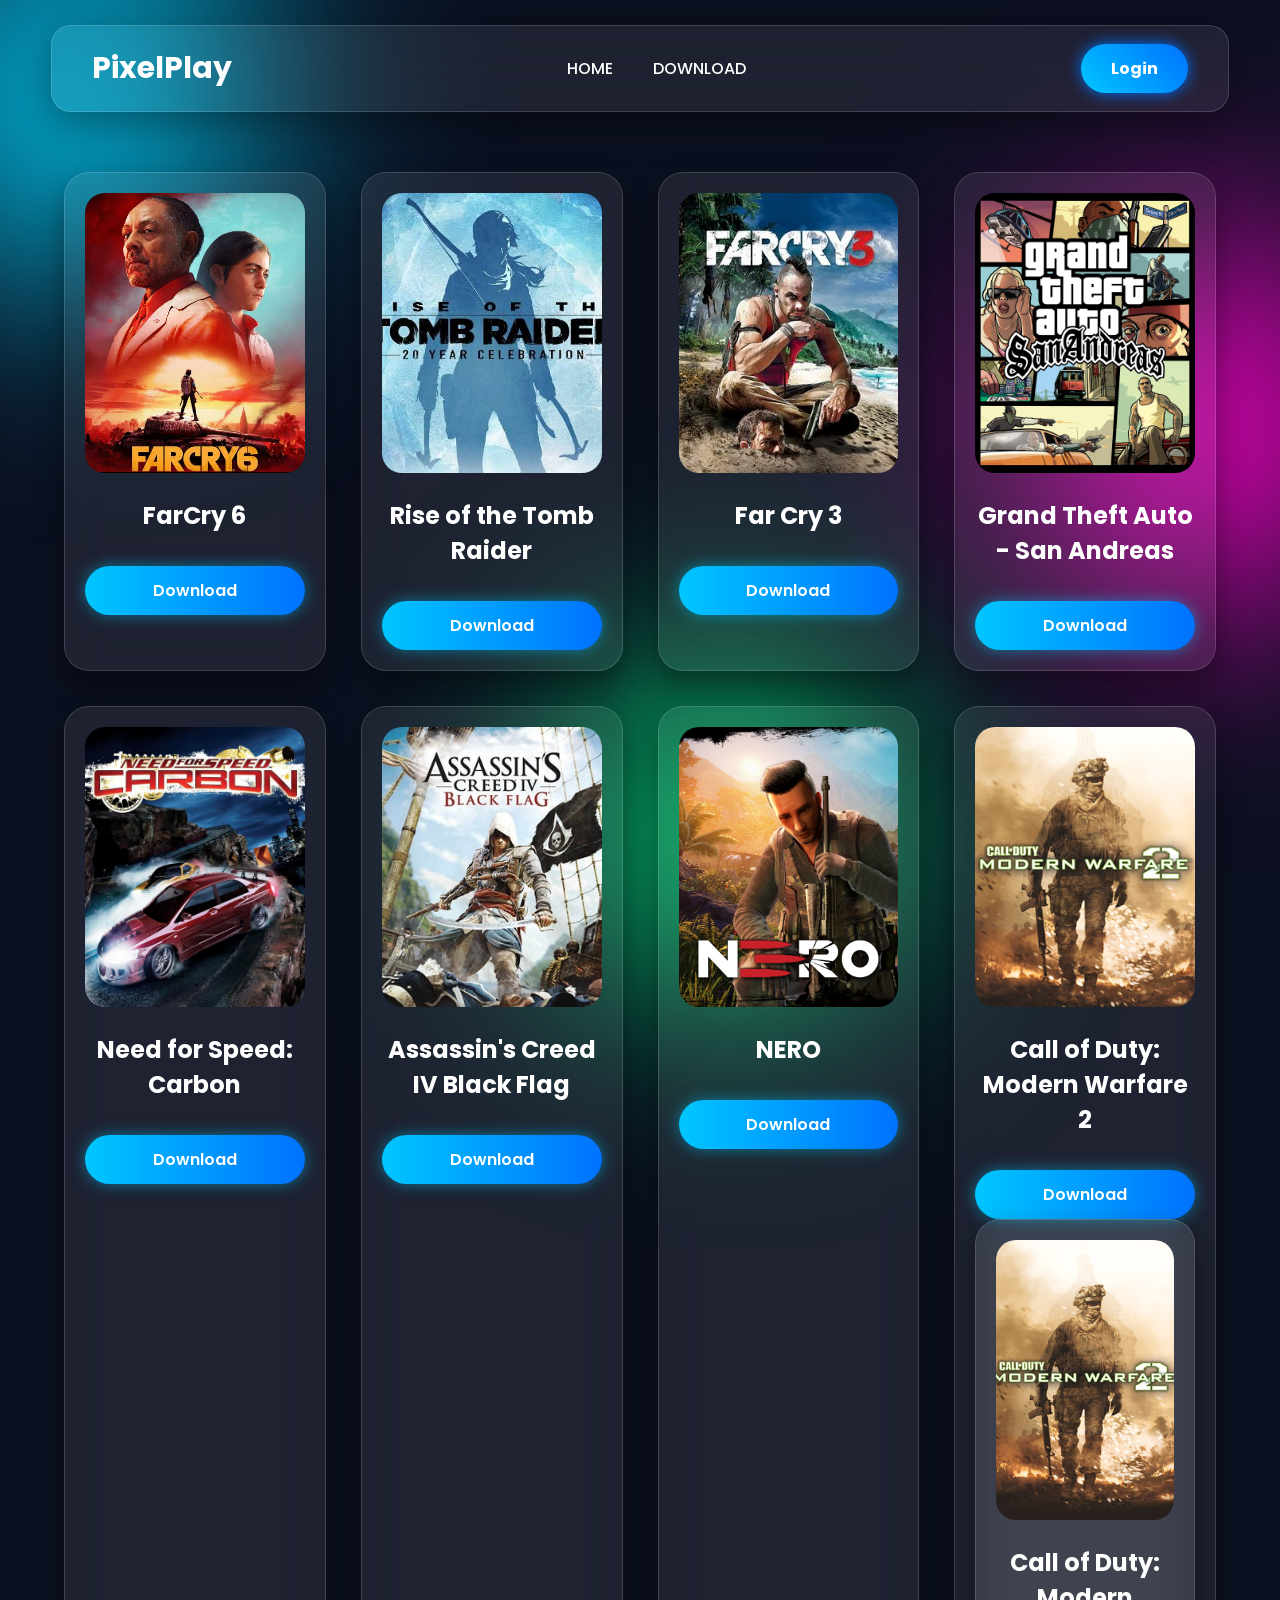
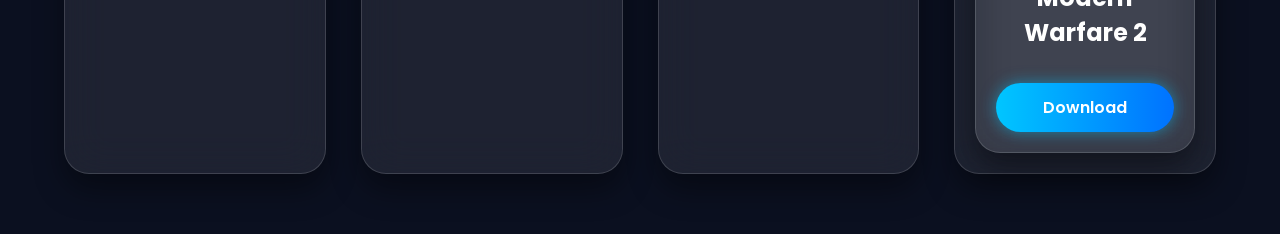
<file: index.html>
<!DOCTYPE html>
<html lang="en">
<head>
<meta charset="UTF-8">
<meta name="viewport" content="width=device-width, initial-scale=1.0">
<title>PixelPlay.com</title>

<link rel="stylesheet" href="style.css">

<link rel="preconnect" href="https://fonts.googleapis.com">
<link href="https://fonts.googleapis.com/css2?family=Poppins:wght@300;400;600;700&display=swap" rel="stylesheet">

</head>
<body>

<div class="bg1"></div>
<div class="bg2"></div>
<div class="bg3"></div>

<nav>

<div class="logo">
PixelPlay
</div>

<ul>

<li><a href="#">HOME</a></li>
<li><a href="#">DOWNLOAD</a></li>

</ul>

<button id="loginBtn" onclick="location.href='file:///C:/Users/User/Documents/Gme%20downlode%20web%20site/loging/login.html#'">
Login
</button>

</nav>

<section class="games">

<div class="card green">

<img src="farcry 6.jpg">

<h2>FarCry 6</h2>

<button >Download</button>

</div>

<div class="card blue">

<img src="Rise of the Tomb Raider.jpg">

<h2>Rise of the Tomb Raider</h2>

<button>Download</button>

</div>

<div class="card purple">

<img src="Far Cry 3.jpg">

<h2>Far Cry 3  </h2>

<button>Download</button>

</div>

<div class="card yellow">

<img src="Grand Theft Auto San Andreas.jpg">

<h2>Grand Theft Auto - San Andreas</h2>

<button>Download</button>

</div>

<div class="card cyan">

<img src="Need for Speed Carbon.jpg">

<h2>Need for Speed: Carbon</h2>

<button>Download</button>

</div>

<div class="card red">

<img src="Assassin's Creed IV  Black Flag.jpg">

<h2>Assassin's Creed IV Black Flag</h2>

<button>Download</button>

</div>

<div class="card red">

<img src="NERO.png">

<h2>NERO</h2>

<button>Download</button>

</div>


<div class="card red">

<img src="Call of Duty Modern Warfare 2.png">

<h2>Call of Duty: Modern Warfare 2</h2>

<button>Download</button>

  <div class="card red">

<img src="Call of Duty Modern Warfare 2.png">

<h2>Call of Duty: Modern Warfare 2</h2>

<button>Download</button>


</div>
</section>

</body>
</html>
</file>
<file: style.css>
*{
    margin:0;
    padding:0;
    box-sizing:border-box;
    font-family:'Poppins',sans-serif;
}

body{
    background:#0b1020;
    overflow-x:hidden;
    color:white;
}

/* Background */

.bg1,
.bg2,
.bg3{
    position:fixed;
    border-radius:50%;
    filter:blur(120px);
    z-index:-1;
}

.bg1{
    width:350px;
    height:350px;
    background:#00d4ff;
    top:-80px;
    left:-100px;
}

.bg2{
    width:350px;
    height:350px;
    background:#ff00cc;
    right:-100px;
    top:250px;
}

.bg3{
    width:300px;
    height:300px;
    background:#00ff88;
    bottom:-80px;
    left:45%;
}

/* Navbar */

nav{
    width:92%;
    margin:25px auto;
    display:flex;
    justify-content:space-between;
    align-items:center;

    padding:18px 40px;

    background:rgba(255,255,255,.08);

    backdrop-filter:blur(20px);

    border-radius:20px;

    border:1px solid rgba(255,255,255,.15);

    box-shadow:0 10px 40px rgba(0,0,0,.4);
}

.logo{

    font-size:32px;

    font-weight:700;

    color:#fff;

}

nav ul{

display:flex;

gap:40px;

list-style:none;

}

nav ul li a{

text-decoration:none;

color:white;

font-weight:500;

transition:.3s;

}

nav ul li a:hover{

color:#00d4ff;

}

.login{

padding:12px 28px;

border:none;

border-radius:30px;

background:#00d4ff;

color:white;

font-size:15px;

cursor:pointer;

transition:.3s;

}

.login:hover{

transform:scale(1.05);

background:#00b4d8;

}

/* Cards */

.games{

width:90%;

margin:60px auto;

display:grid;

grid-template-columns:repeat(auto-fit,minmax(250px,1fr));

gap:35px;

}

.card{

padding:20px;

border-radius:25px;

text-align:center;

background:rgba(255,255,255,.08);

backdrop-filter:blur(20px);

border:1px solid rgba(255,255,255,.15);

transition:.4s;

box-shadow:0 15px 30px rgba(0,0,0,.4);

}

.card:hover{

transform:translateY(-12px);

}

.card img{

width:100%;

height:280px;

object-fit:cover;

border-radius:20px;

}

.card h2{

margin:18px 0;

font-size:24px;

}

.card button{
    width: 100%;
    padding: 12px;
    margin-top: 15px;
    border: none;
    border-radius: 30px;
    background: linear-gradient(90deg, #00c6ff, #0072ff);
    color: white;
    font-size: 16px;
    font-weight: 600;
    cursor: pointer;
    transition: 0.3s ease;
    box-shadow: 0 0 15px rgba(0,198,255,0.5);
}

.card button:hover{
    transform: translateY(-3px);
    background: linear-gradient(90deg, #00ff99, #00c853);
    box-shadow: 0 0 25px rgba(0,255,153,0.8);
}

.card button:active{
    transform: scale(0.96);
}

/* Header */
header{
    width:100%;
    padding:20px 0;
}

/* Navigation Bar */
.navbar{
    width:90%;
    margin:auto;

    display:flex;
    justify-content:space-between;
    align-items:center;

    padding:15px 30px;

    background:rgba(255,255,255,.08);
    backdrop-filter:blur(20px);

    border-radius:20px;

    border:1px solid rgba(255,255,255,.15);

    box-shadow:0 10px 25px rgba(0,0,0,.4);
}

/* Logo */
.logo{
    color:white;
    font-size:30px;
    font-weight:bold;
}

/* Menu */
.nav-links{
    list-style:none;
    display:flex;
    gap:30px;
}

.nav-links li{
    display:inline;
}

/* Home & Download Buttons */
.nav-links a{

    text-decoration:none;
    color:white;

    font-size:18px;
    font-weight:600;

    padding:12px 25px;

    border-radius:30px;

    transition:.3s;
}

/* Hover */
.nav-links a:hover{

    background:#00d4ff;
    color:black;

    box-shadow:0 0 20px #00d4ff;

}

/* Active Button */
.nav-links a.active{

    background:#00d4ff;

    color:black;

}

/* Login Button */
.login-btn{

    padding:12px 28px;

    border:none;

    border-radius:30px;

    background:#ff0080;

    color:white;

    cursor:pointer;

    font-weight:bold;

    transition:.3s;

}

.login-btn:hover{

    background:#ff3399;

    box-shadow:0 0 20px #ff0080;

}

/* logung###################################################*/

button {

    background: linear-gradient(45deg, #00c6ff, #0072ff);
    color: white;

    padding: 12px 30px;

    border: none;
    border-radius: 30px;

    font-size: 16px;
    font-weight: bold;

    cursor: pointer;

    transition: 0.3s;

    box-shadow: 0 0 15px #0072ff;

}


button:hover {

    transform: scale(1.1);

    background: linear-gradient(45deg, #0072ff, #00c6ff);

    box-shadow: 0 0 25px #00c6ff;

}
</file>
